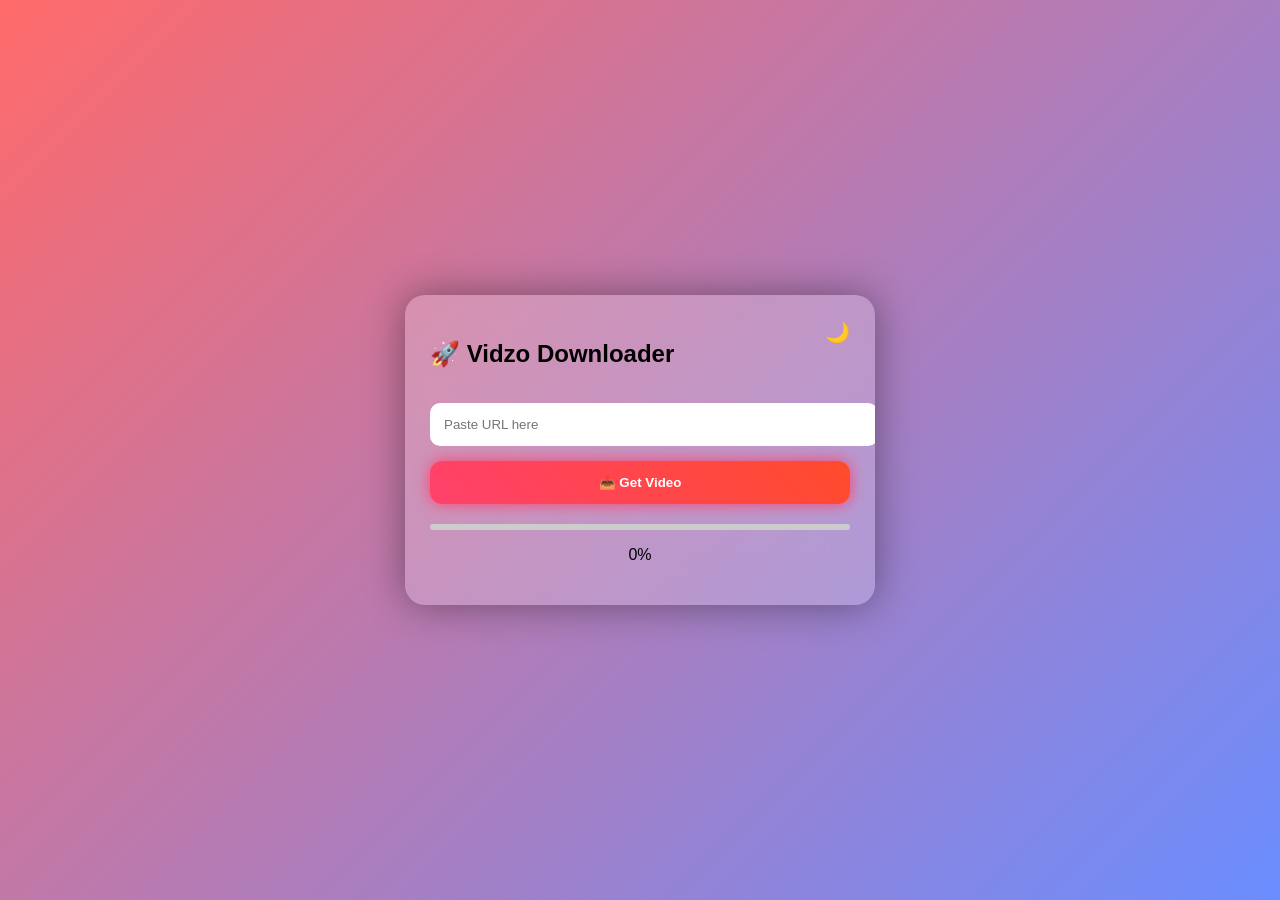
<file: templates/index.html>
<!DOCTYPE html>
<html lang="en">
<head>
<meta charset="UTF-8">
<meta name="viewport" content="width=device-width, initial-scale=1.0">

<title>Vidzo Online</title>

<link rel="stylesheet" href="/static/mobile.css" media="(max-width:768px)">
<link rel="stylesheet" href="/static/desktop.css" media="(min-width:769px)">

</head>

<body>

<div class="wrapper">
<div class="card">

<div class="topbar">
<h2>🚀 Vidzo Downloader</h2>
<div class="toggle" onclick="toggleMode()">🌙</div>
</div>

<input id="url" placeholder="Paste URL here">

<button onclick="fetchVideo()" class="glow-btn">📥 Get Video</button>

<div id="options"></div>

<div class="progress-container">
<div class="progress-bar" id="bar"></div>
</div>

<p id="progressText">0%</p>

</div>
</div>

<script>

let URL=""
let formatsData={}
let isShort=false

// 🌙 THEME
function toggleMode(){
document.body.classList.toggle("dark")

let isDark=document.body.classList.contains("dark")
document.querySelector(".toggle").innerText=isDark?"☀️":"🌙"

localStorage.setItem("mode",isDark)
}

window.onload=()=>{
if(localStorage.getItem("mode")==="true"){
document.body.classList.add("dark")
document.querySelector(".toggle").innerText="☀️"
}
}

// ⚡ AUTO FETCH
document.getElementById("url").addEventListener("input",fetchVideo)

async function fetchVideo(){

URL=document.getElementById("url").value.trim()
if(!URL) return

bar.style.width="30%"

let res=await fetch("/get_video",{
method:"POST",
headers:{"Content-Type":"application/json"},
body:JSON.stringify({url:URL})
})

let data=await res.json()

bar.style.width="100%"

if(data.error){
options.innerHTML=data.error
return
}

isShort=data.is_short || data.is_social

options.innerHTML=`
<div class="grid">
<div class="box" onclick="chooseMode('fast')">⚡ FAST</div>
<div class="box" onclick="chooseMode('turbo')">🚀 TURBO</div>
</div>
`
}

// STEP 2
function chooseMode(mode){

if(isShort){
options.innerHTML=`
<div class="grid">
<div class="box" onclick="download('video','${mode}')">🎬 MP4</div>
<div class="box" onclick="download('audio','${mode}')">🎧 MP3</div>
</div>
`
return
}

// long video
options.innerHTML=`
<div class="grid">
<div class="box" onclick="getFormats('video','${mode}')">🎬 MP4</div>
<div class="box" onclick="getFormats('audio','${mode}')">🎧 MP3</div>
</div>
`
}

// QUALITY
async function getFormats(type,mode){

let res=await fetch("/get_formats",{
method:"POST",
headers:{"Content-Type":"application/json"},
body:JSON.stringify({url:URL})
})

formatsData=await res.json()

let html=""

if(type==="video"){
formatsData.video.forEach(v=>{
html+=`<div class="box" onclick="download('${type}','${mode}','${v.format_id}')">${v.quality}</div>`
})
}else{
formatsData.audio.forEach(a=>{
html+=`<div class="box" onclick="download('${type}','${mode}','${a.format_id}')">${a.quality}</div>`
})
}

options.innerHTML=`<div class="grid">${html}</div>`
}

// DOWNLOAD
function download(type,mode,format_id=null){

fetch("/download",{
method:"POST",
headers:{"Content-Type":"application/json"},
body:JSON.stringify({url:URL,type:type,mode:mode,format_id:format_id})
})
.then(r=>r.json())
.then(d=>{
if(d.type==="direct"){
window.location.href=d.url
}else{
track(d.file,d.ext)
}
})
}

// PROGRESS
function track(file,ext){
let i=setInterval(()=>{
fetch("/progress/"+file)
.then(r=>r.json())
.then(p=>{
bar.style.width=p.progress+"%"
progressText.innerText=p.progress+"%"
if(p.progress==100){
clearInterval(i)
window.location.href="/file/"+file+"/"+ext
}
})
},1000)
}

</script>

</body>
</html>
</file>
<file: static/mobile.css>
/* 🌗 THEME */
:root{
--bg:linear-gradient(135deg,#ff6a6a,#6a8dff);
--card:rgba(255,255,255,0.25);
--text:#000;
--input:#fff;
--btn:#ffffff;
}

body.dark{
--bg:linear-gradient(135deg,#0f2027,#203a43,#2c5364);
--card:rgba(0,0,0,0.5);
--text:#fff;
--input:#222;
--btn:#333;
}

body{
margin:0;
font-family:sans-serif;
background:var(--bg);
color:var(--text);
}

.wrapper{
display:flex;
justify-content:center;
align-items:center;
height:100vh;
padding:10px;
}

.card{
width:95%;
max-width:420px;
padding:20px;
border-radius:20px;
background:var(--card);
backdrop-filter:blur(20px);
box-shadow:0 0 25px rgba(0,0,0,0.3);
text-align:center;
overflow:hidden;  
}

.topbar{
display:flex;
justify-content:space-between;
align-items:center;
}

.toggle{
cursor:pointer;
font-size:20px;
}

input{
width:100%;
padding:12px;
margin:15px 0;
border-radius:10px;
border:none;
background:var(--input);
}

.glow-btn{
width:100%;
padding:12px;
border:none;
border-radius:12px;
background:linear-gradient(45deg,#00c6ff,#0072ff);
color:white;
font-weight:bold;
box-shadow:0 0 10px #00c6ff;
}

.grid{
display:flex;
gap:10px;
margin-top:15px;
}

.box{
flex:1;
padding:12px;
border-radius:10px;
background:var(--btn);
cursor:pointer;
}

.progress-container{
width:100%;
height:6px;
background:#ccc;
border-radius:10px;
margin-top:20px;
}

.progress-bar{
height:100%;
width:0%;
background:#00c6ff;
border-radius:10px;
}
</file>
<file: static/desktop.css>
/* SAME THEME */
:root{
--bg:linear-gradient(135deg,#ff6a6a,#6a8dff);
--card:rgba(255,255,255,0.2);
--text:#000;
--input:#fff;
--btn:#ffffff;
}

body.dark{
--bg:linear-gradient(135deg,#0f2027,#203a43,#2c5364);
--card:rgba(0,0,0,0.5);
--text:#fff;
--input:#222;
--btn:#333;
}

body{
margin:0;
font-family:sans-serif;
background:var(--bg);
color:var(--text);
}

.wrapper{
display:flex;
justify-content:center;
align-items:center;
height:100vh;
}

.card{
width:420px;
padding:25px;
border-radius:20px;
background:var(--card);
backdrop-filter:blur(20px);
box-shadow:0 0 40px rgba(0,0,0,0.4);
text-align:center;
overflow:hidden;  
}

.topbar{
display:flex;
justify-content:space-between;
}

.toggle{
cursor:pointer;
font-size:20px;
}

input{
width:100%;
padding:14px;
margin:15px 0;
border-radius:10px;
border:none;
background:var(--input);
}

.glow-btn{
width:100%;
padding:14px;
border:none;
border-radius:12px;
background:linear-gradient(45deg,#ff416c,#ff4b2b);
color:white;
font-weight:bold;
box-shadow:0 0 15px #ff416c;
}

.grid{
display:flex;
gap:10px;
margin-top:15px;
}

.box{
flex:1;
padding:14px;
border-radius:10px;
background:var(--btn);
cursor:pointer;
}

.progress-container{
width:100%;
height:6px;
background:#ccc;
border-radius:10px;
margin-top:20px;
}

.progress-bar{
height:100%;
width:0%;
background:#ff416c;
border-radius:10px;
}
</file>
